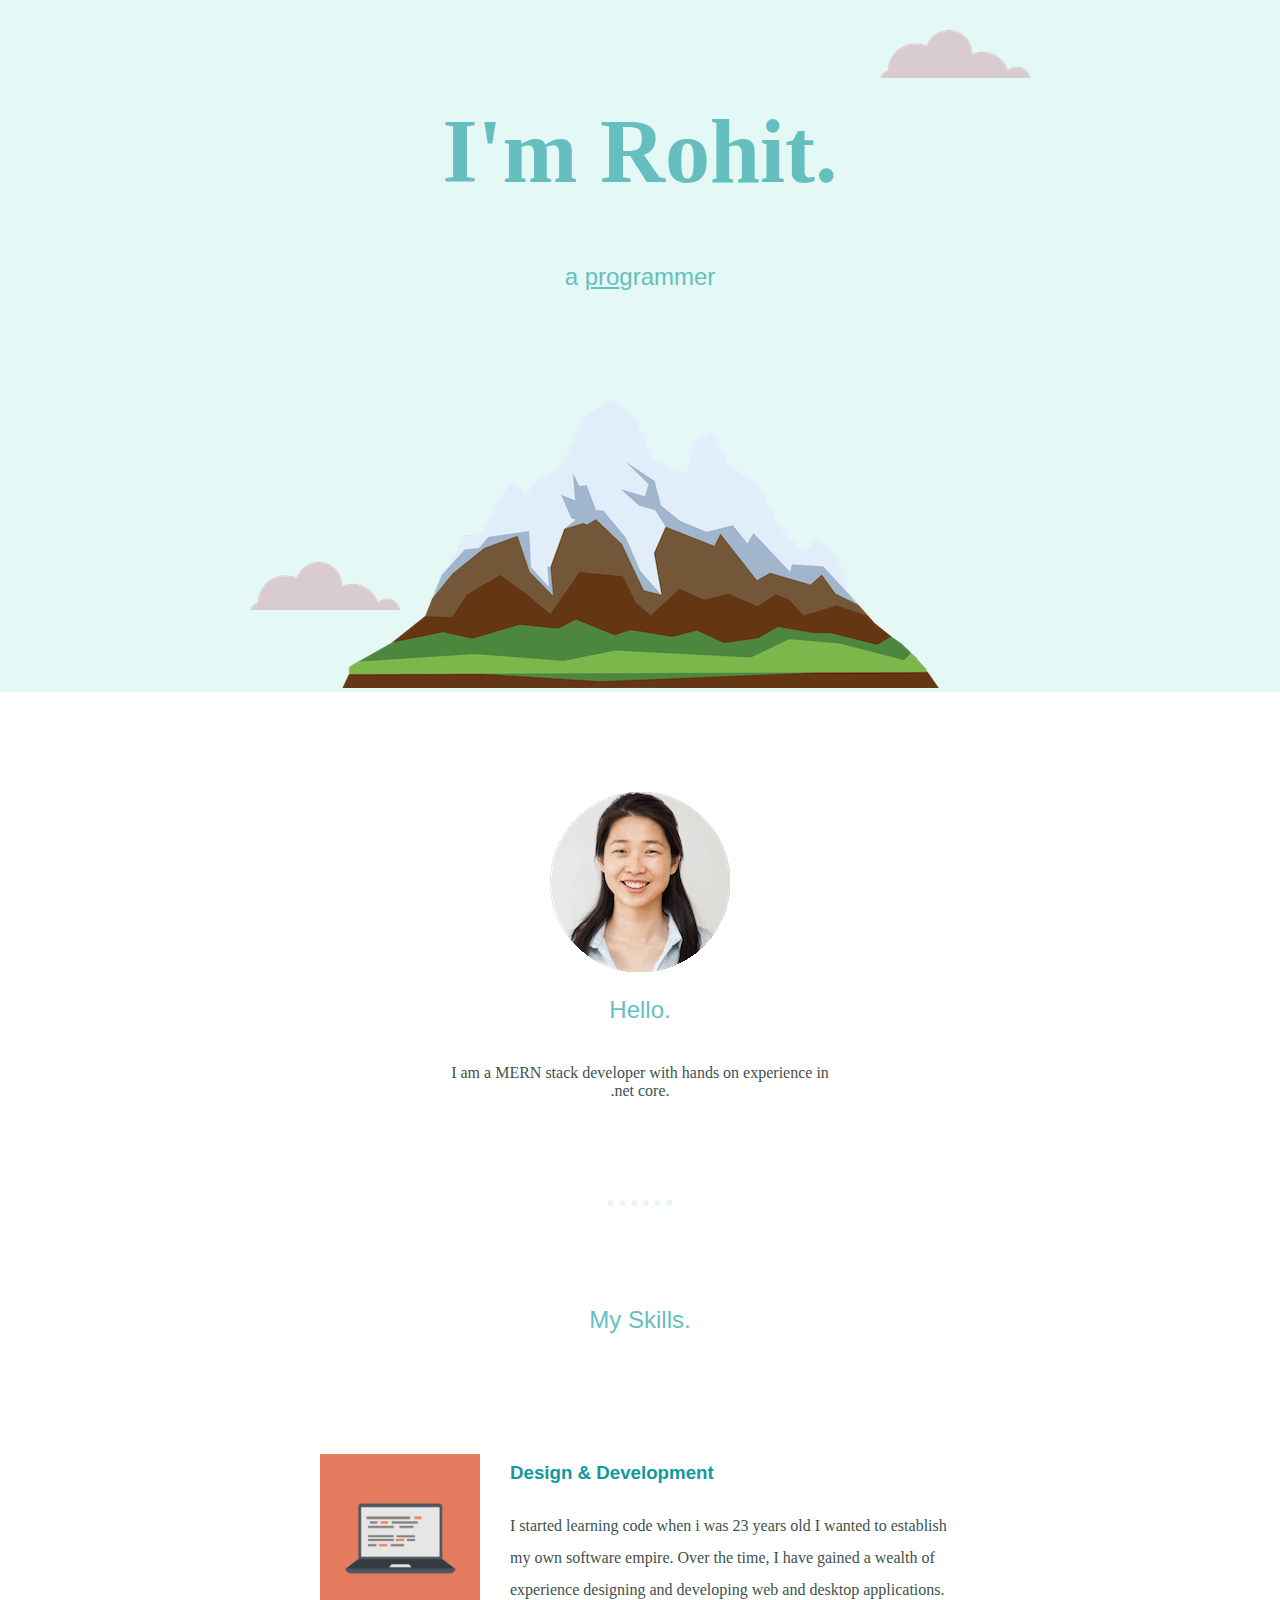
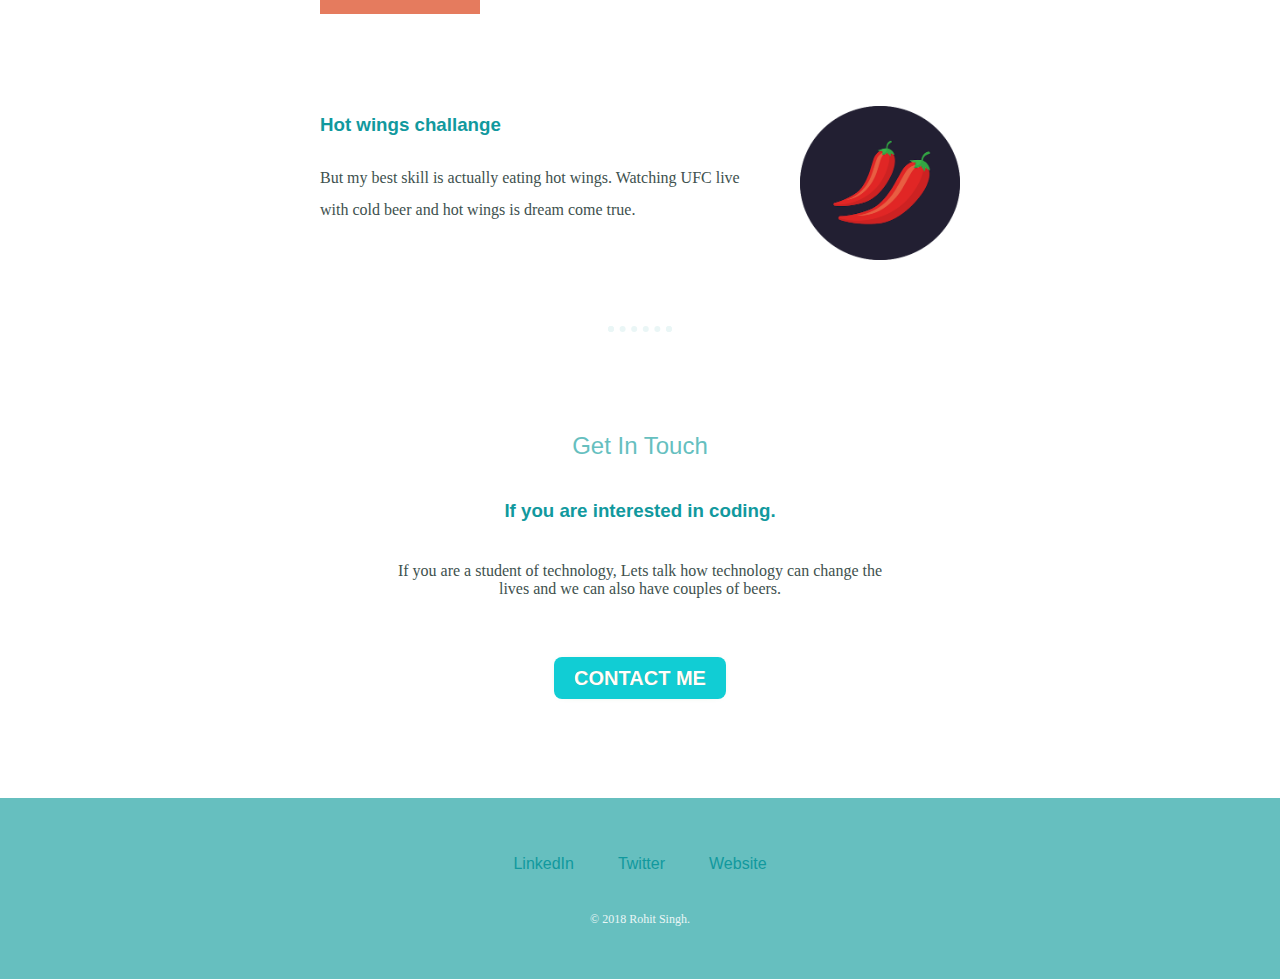
<file: index.html>
<!DOCTYPE html>
<html lang="en" dir="ltr">

<head>
  <meta charset="utf-8">
  <title>Rohit Singh</title>
  <link rel="stylesheet" href="css/styles.css">
  <link rel="icon" href="favicon.ico">
  <link rel="stylesheet" href="https://fonts.google.com/css?family=Merriweather|Montserrat|Sacramento">
</head>

<body>
  <div class="top-container">
    <img class="top-cloud" src="images/cloud.png" alt="cloud-img">

    <h1> I'm Rohit.</h1>
    <h2>a <span class="pro">pro</span>grammer</h2>
    <img class="bottom-cloud" src="images/cloud.png" alt="cloud-img">
    <img src="images/mountain.png" alt="mountain-png">
  </div>
  <div class="middle-container">
    <div class="profile">
      <img src="images/angela.png" alt="angela-img">
      <h2>Hello.</h2>
      <p class="intro">I am a MERN stack developer with hands on experience in .net core.</p>
    </div>
    <hr>
    <div class="skills">
      <h2>My Skills.</h2>
      <div class="skill-row">
        <img class="code-img" src="images/computer.png" alt="computer-img">
        <h3>Design & Development</h3>
        <p>I started learning code when i was 23 years old I wanted to establish my own software empire. Over the time, I have gained a wealth of experience designing and developing web and desktop applications.</p>
      </div>
      <div class="skill-row">
        <img class="chillies-img" src="images/chillies.png" alt="chillies-img">
        <h3>Hot wings challange</h3>
        <p>But my best skill is actually eating hot wings. Watching UFC live with cold beer and hot wings is dream come true.</p>
      </div>
    </div>
    <hr>
    <div class="contact-me">
      <h2>Get In Touch</h2>
      <h3>If you are interested in coding.</h3>
      <p class="contact-message">If you are a student of technology, Lets talk how technology can change the lives and we can also have couples of beers.</p>
      <a class="btn" href="mailto:rohitsingh.bcet@gmail.com">CONTACT ME</a>
    </div>
  </div>
  <div class="bottom-container">
    <a class="footer-link" href="https://www.linkedin.com/">LinkedIn</a>
    <a class="footer-link" href="https://twitter.com/">Twitter</a>
    <a class="footer-link" href="https://www.appbrewery.co/">Website</a>
    <p class="copyright">© 2018 Rohit Singh.</p>
  </div>
</body>

</html>
</file>
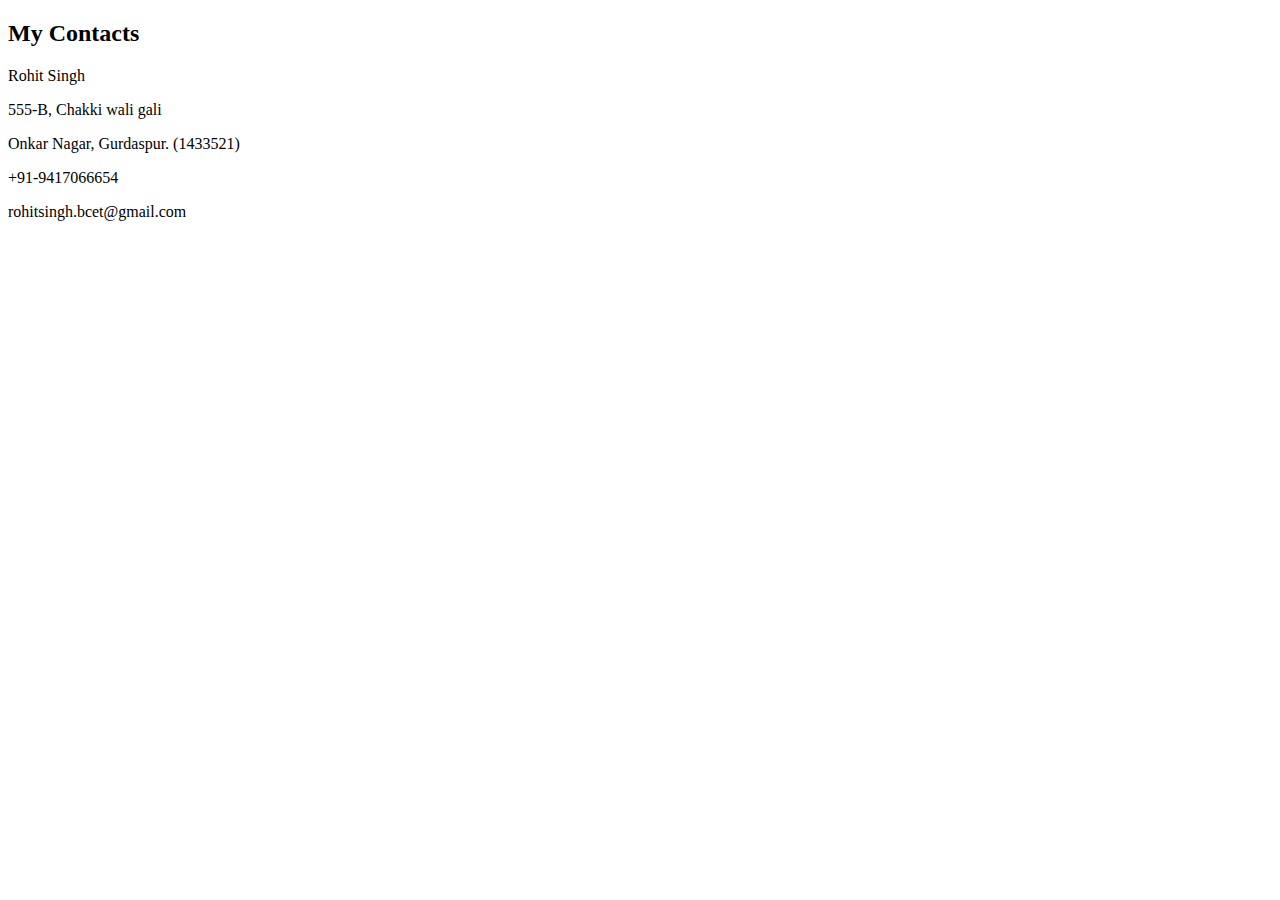
<file: contact.html>
<!DOCTYPE html>
<html lang="en" dir="ltr">
  <head>
    <meta charset="utf-8">
    <title>My Contact</title>
  </head>
  <body>
      <h2>My Contacts</h2>
      <p>
        Rohit Singh
        </p>
      <p>
        555-B, Chakki wali gali
        </p>
        <p>
          Onkar Nagar, Gurdaspur. (1433521)
          </p>
          <p>
              +91-9417066654
            </p>
            <p>rohitsingh.bcet@gmail.com</p>
  </body>
</html>
</file>
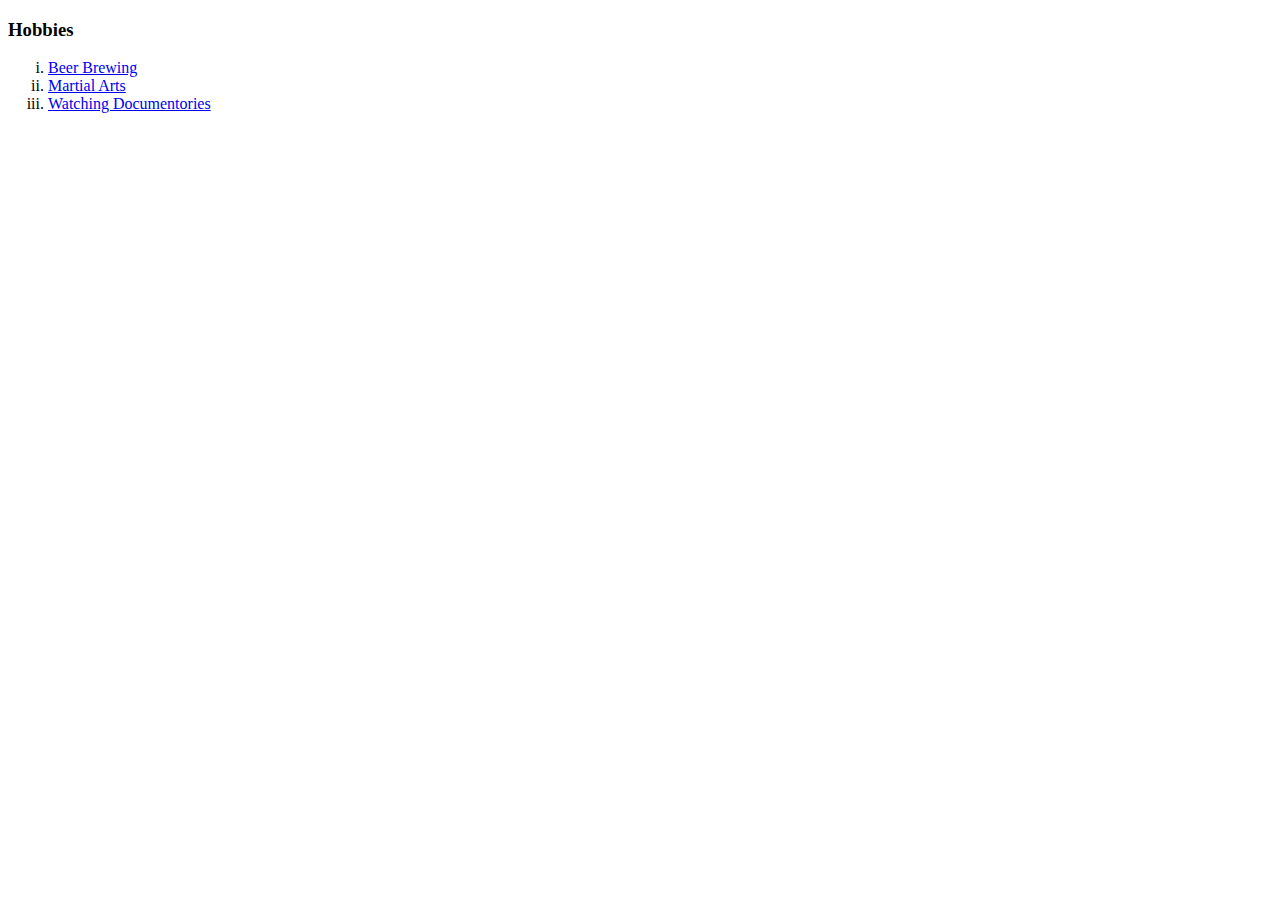
<file: hobbies.html>
<!DOCTYPE html>
<html lang="en" dir="ltr">
  <head>
    <meta charset="utf-8">
    <title>My Hobbies</title>
  </head>
  <body>
    <h3>Hobbies</h3>
    <ol type="i">
      <li> <a href="https://en.wikipedia.org/wiki/Brewing#Warm_fermenting">Beer Brewing</a></li>
      <li> <a href="https://en.wikipedia.org/wiki/Martial_arts">Martial Arts</a> </li>
      <li> <a href="https://en.wikipedia.org/wiki/Documentary_film">Watching Documentories</a></li>
    </ol>
  </body>
</html>
</file>
<file: css/styles.css>
body {
  color: #40514E;
  margin: 0;
  text-align: center;
  font-family: 'Merriweather', serif;
}
a{
  color: #11999E;
  font-family: 'Montserrat', sans-serif;
  margin: 10px 20px;
  text-decoration: none;
  line-height: 2;
}
a:hover{
  color:#eaf6f6;
}

h1 {
  color: #66BFBF;
  font-size: 5.625em;
  margin-top: 0;
  font-family: 'Sacramento', cursive;
}

h2 {
  color: #66BFBF;
  font-family: 'Montserrat', sans-serif;
  font-weight:normal;
  padding-bottom: 20px;
}

h3 {
  color:#11999E;
  font-family: 'Montserrat', sans-serif;
}

h4{
  color: #66BFBF;
  font-size: 2.625em;
  margin-top: 0;
  font-family: 'Sacramento', cursive;
}
hr{
  border:dotted #EAF6F6 6px;
  border-bottom: none;
  width: 4%;
  margin: 100px auto;
}

.top-container {
  background-color: #E4F9F5;
  padding-top: 100px;
}

.middle-container {
  margin:100px auto 100px auto;
}

.bottom-container {
  background-color: #66bfbf;
  padding: 50px 0px 20px;
}
.skill-row{
  width: 50%;
  margin:100px auto 100px auto;
  text-align: left;
  line-height: 2;
}
.code-img{
  width: 25%;
  float: left;
  margin-right: 30px;
}
.chillies-img
{
  width: 25%;
  float: right;
  margin-left: 30px;
}
.pro {
  text-decoration: underline;
}

.top-cloud {
  position: absolute;
  right: 250px;
  top: 30px;
}

.bottom-cloud {
  position: absolute;
  left: 250px;
  bottom: 290px;
}
.intro{
  width: 30%;
  margin:auto;
}
.contact-message{
  width: 40%;
  margin: 40px auto 60px;
}

.btn {
  font-size:20px;
  font-family: 'Montserrat', sans-serif;
  background-image: -webkit-liner-gradient(top,#11cdd4,#11999e);
  background-image: -moz-liner-gradient(top,#11cdd4,#11999e);
  background-image: -ms-liner-gradient(top,#11cdd4,#11999e);
  background-image: -o-liner-gradient(top,#11cdd4,#11999e);
  background-image: liner-gradient(to bottom,#11cdd4,#11999e);
  width:165px;
  height:57px;
  border-width:3px;
  color:#ffffff;
  border-color:#4b8f29;
  font-weight:bold;
  border-top-left-radius:8px;
  border-top-right-radius:8px;
  border-bottom-left-radius:8px;
  border-bottom-right-radius:8px;
  box-shadow: 0px 0px 11px -9px #3e7327;
  text-shadow: 0px 0px 0px #5b8a3c;
  background:#11cdd4;
  padding: 10px 20px 10px 20px;
  text-decoration: none;
}

.btn:hover {
  background: #30e3cb;
  background-image: -webkit-liner-gradient(top,#30e3cb,#2bc4ad);
  background-image: -moz-liner-gradient(top,#30e3cb,#2bc4ad);
  background-image: -ms-liner-gradient(top,#30e3cb,#2bc4ad);
  background-image: -o-liner-gradient(top,#30e3cb,#2bc4ad);
  background-image: liner-gradient(to bottom,#30e3cb,#2bc4ad);
  text-decoration:  none;
}
.copyright{
  color:#EAF6F6;
  font-size: 0.75rem;
  padding: 20px 0px;
}
</file>
